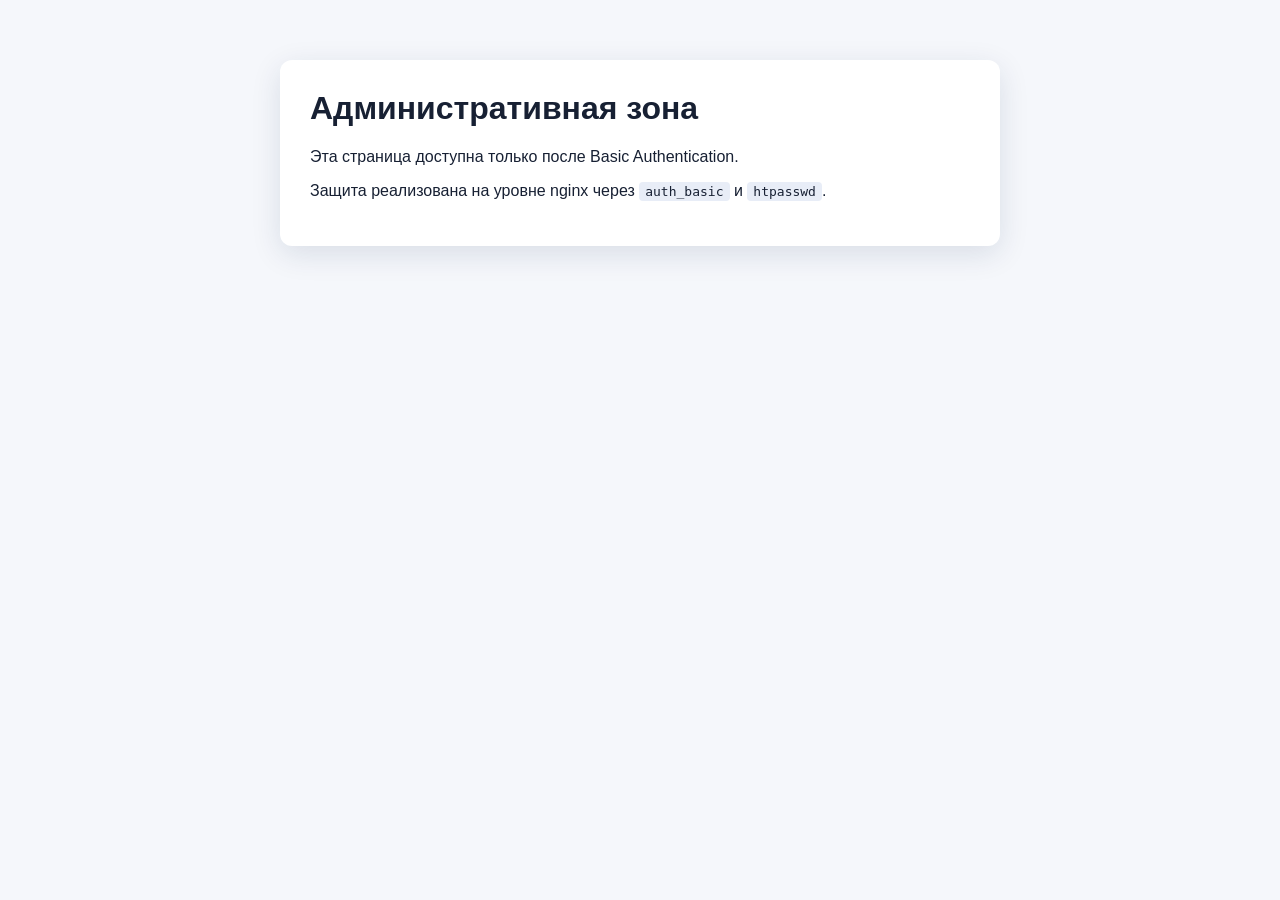
<file: admin/index.html>
<!DOCTYPE html>
<html lang="ru">
<head>
  <meta charset="UTF-8">
  <meta name="viewport" content="width=device-width, initial-scale=1">
  <title>Notes — Admin</title>
  <style>
    body {
      max-width: 720px;
      margin: 60px auto;
      padding: 0 20px;
      font-family: Arial, sans-serif;
      color: #172033;
      background: #f5f7fb;
    }

    main {
      padding: 30px;
      background: #ffffff;
      border-radius: 12px;
      box-shadow: 0 8px 30px rgba(20, 40, 80, 0.12);
    }

    h1 {
      margin-top: 0;
    }

    code {
      padding: 2px 6px;
      border-radius: 4px;
      background: #e8edf7;
    }
  </style>
</head>
<body>
  <main>
    <h1>Административная зона</h1>
    <p>Эта страница доступна только после Basic Authentication.</p>
    <p>Защита реализована на уровне nginx через <code>auth_basic</code> и <code>htpasswd</code>.</p>
  </main>
</body>
</html>
</file>
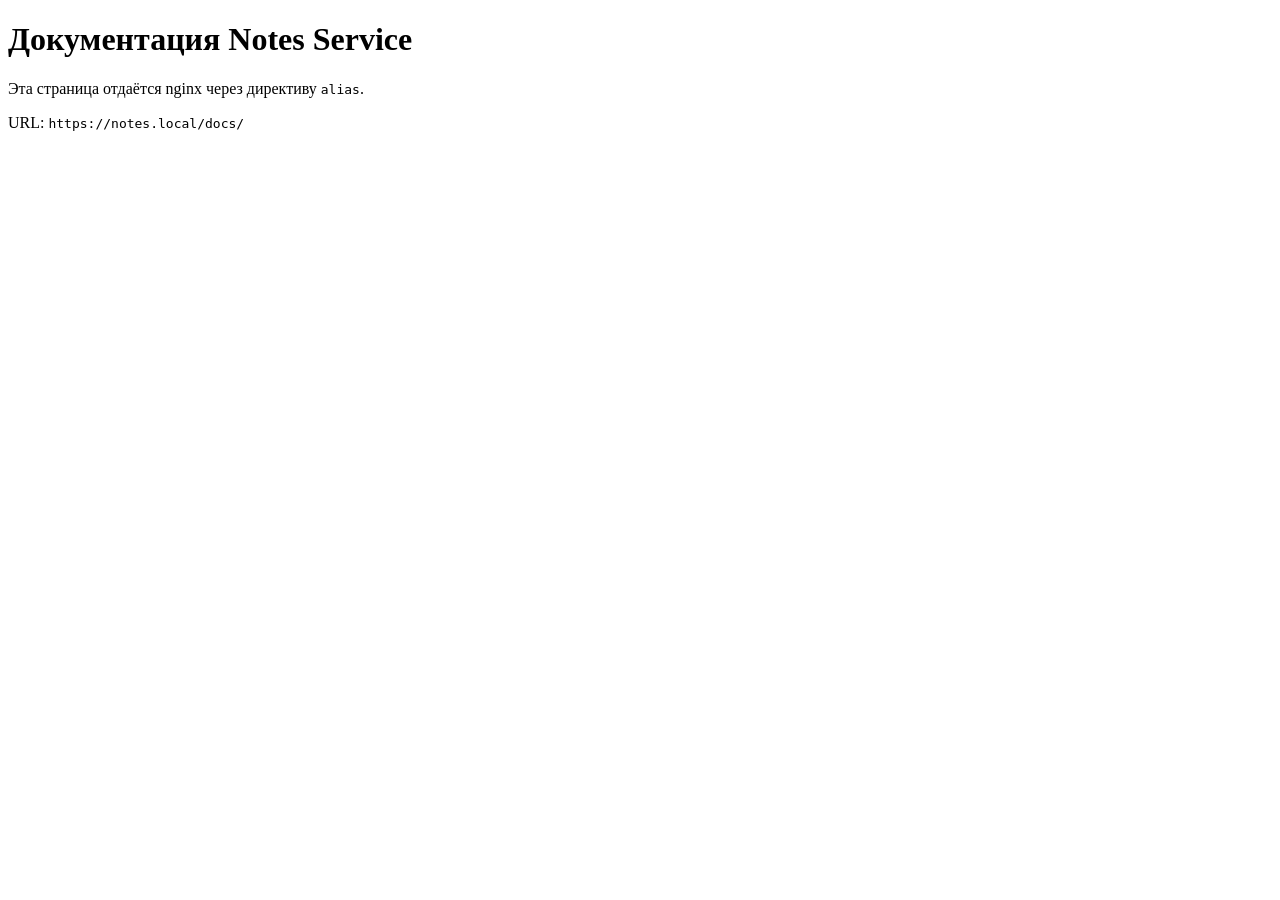
<file: docs/index.html>
<!DOCTYPE html>
<html lang="ru">
<head>
  <meta charset="UTF-8">
  <meta name="viewport" content="width=device-width, initial-scale=1">
  <title>Notes — Docs</title>
</head>
<body>
  <h1>Документация Notes Service</h1>
  <p>Эта страница отдаётся nginx через директиву <code>alias</code>.</p>
  <p>URL: <code>https://notes.local/docs/</code></p>
</body>
</html>
</file>
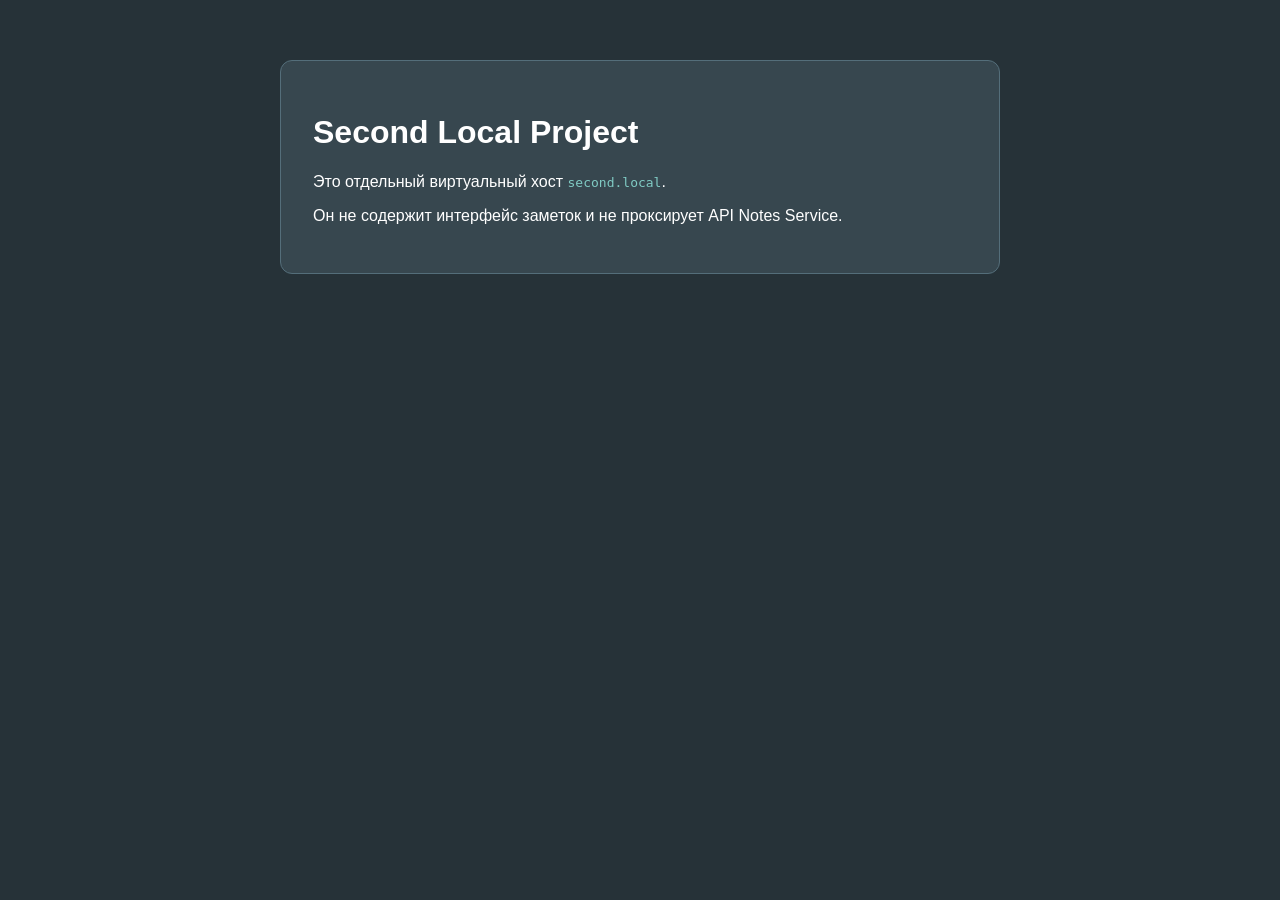
<file: other-site/index.html>
<!DOCTYPE html>
<html lang="ru">
<head>
  <meta charset="UTF-8">
  <meta name="viewport" content="width=device-width, initial-scale=1">
  <title>Second Local Project</title>
  <style>
    body {
      max-width: 720px;
      margin: 60px auto;
      padding: 0 20px;
      font-family: Arial, sans-serif;
      color: #ffffff;
      background: #263238;
    }

    main {
      padding: 32px;
      border: 1px solid #546e7a;
      border-radius: 12px;
      background: #37474f;
    }

    code {
      color: #80cbc4;
    }
  </style>
</head>
<body>
  <main>
    <h1>Second Local Project</h1>
    <p>Это отдельный виртуальный хост <code>second.local</code>.</p>
    <p>Он не содержит интерфейс заметок и не проксирует API Notes Service.</p>
  </main>
</body>
</html>
</file>
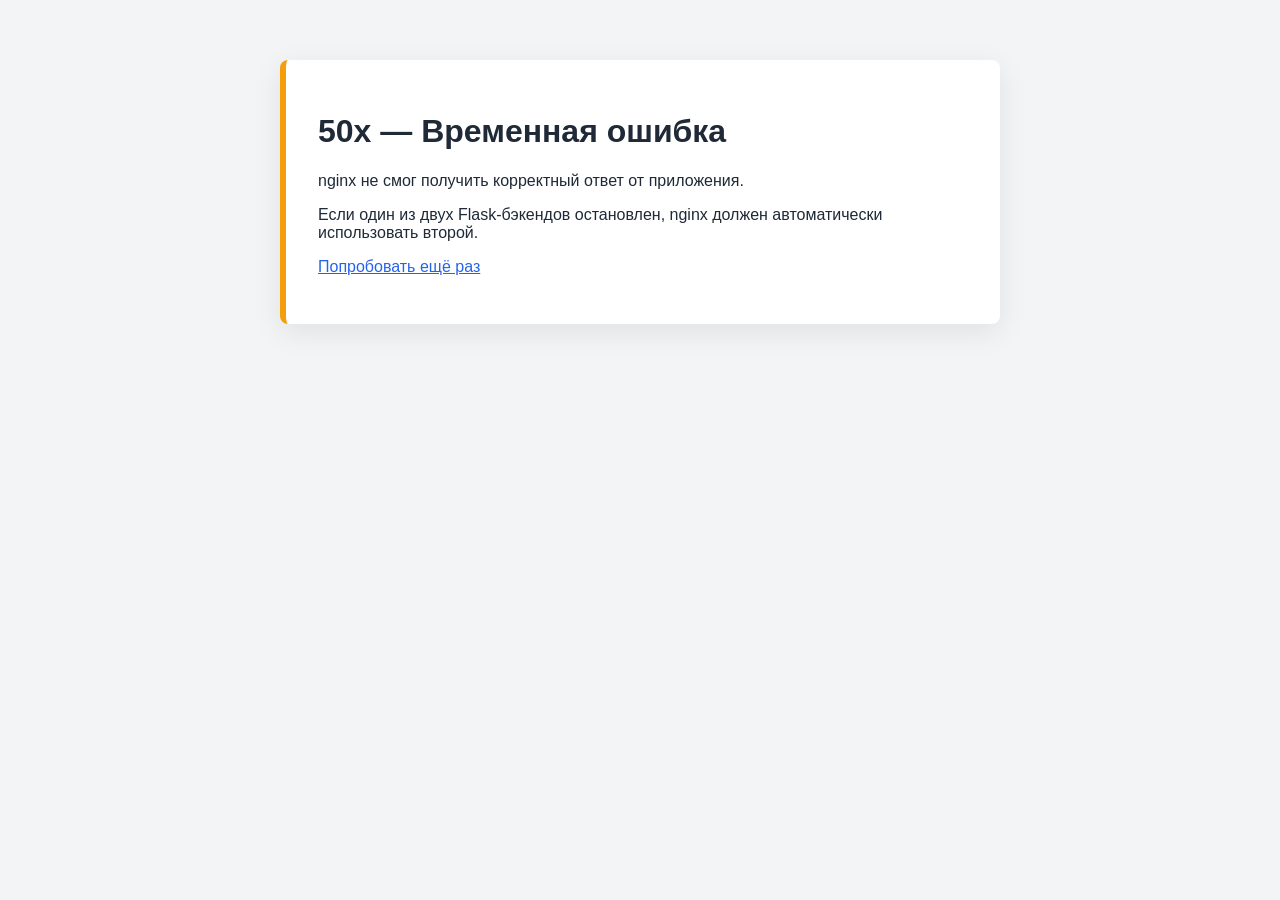
<file: nginx/errors/50x.html>
<!DOCTYPE html>
<html lang="ru">
<head>
  <meta charset="UTF-8">
  <meta name="viewport" content="width=device-width, initial-scale=1">
  <title>50x — Временная ошибка сервера</title>
  <style>
    body {
      max-width: 720px;
      margin: 60px auto;
      padding: 0 20px;
      font-family: Arial, sans-serif;
      color: #1f2937;
      background: #f3f4f6;
    }

    main {
      padding: 32px;
      border-left: 6px solid #f59e0b;
      border-radius: 8px;
      background: #ffffff;
      box-shadow: 0 8px 30px rgba(0, 0, 0, 0.08);
    }

    a {
      color: #2563eb;
    }
  </style>
</head>
<body>
  <main>
    <h1>50x — Временная ошибка</h1>
    <p>nginx не смог получить корректный ответ от приложения.</p>
    <p>Если один из двух Flask-бэкендов остановлен, nginx должен автоматически использовать второй.</p>
    <p><a href="/">Попробовать ещё раз</a></p>
  </main>
</body>
</html>
</file>
